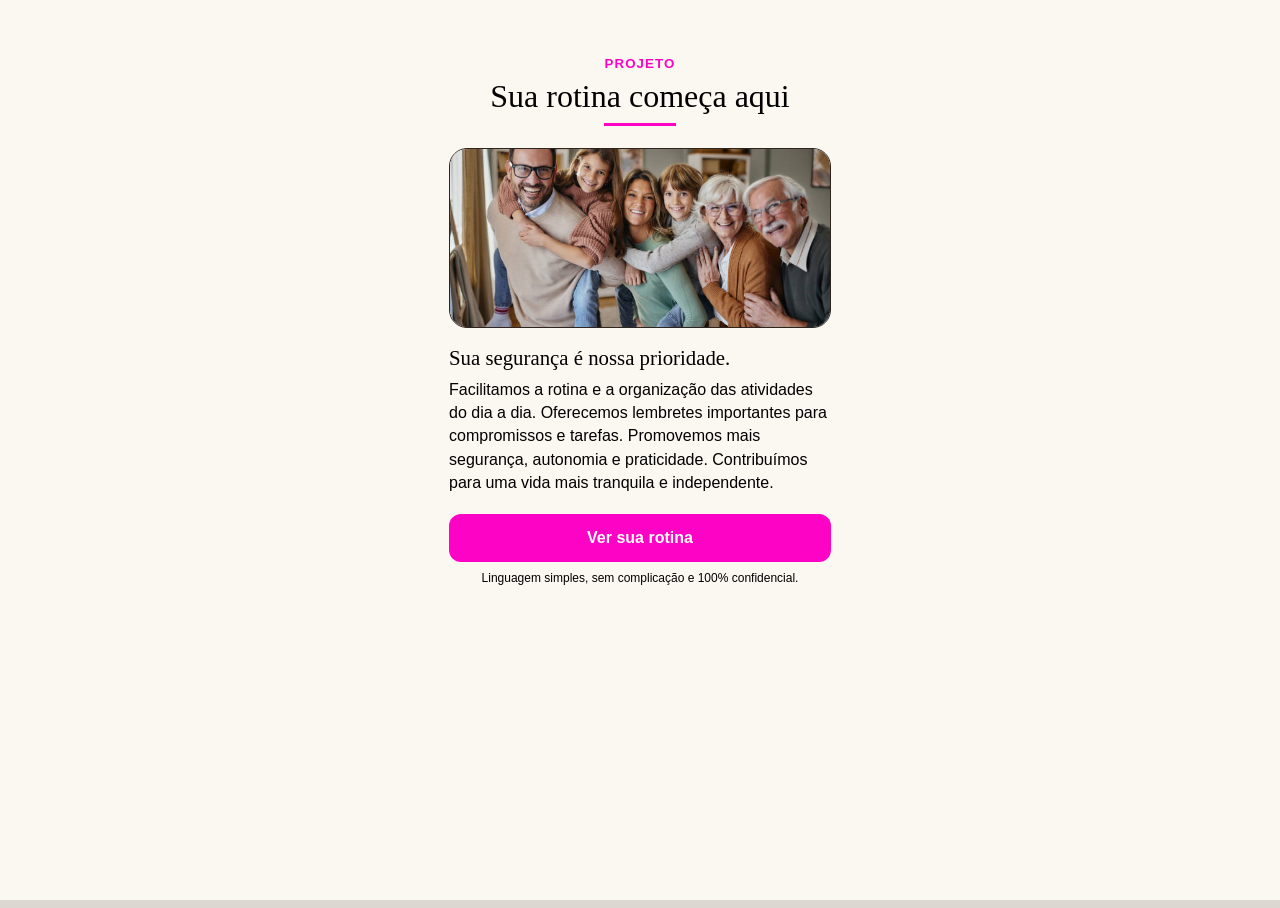
<file: sua rotina-html/index.html>
<!DOCTYPE html>
<html lang="pt-BR">
<head>
  <meta charset="UTF-8">
  <meta name="viewport" content="width=device-width, initial-scale=1.0">
  <title>Sua rotina começa aqui- Início</title>
  <link rel="stylesheet" href="css/style.css">
</head>
<body>

  <section class="splash" id="splash-apresentacao" aria-label="Apresentação do aplicativo">
    <div class="splash-caixa">
      <header class="splash-marca">
        <small>PROJETO</small>
        <h1>Sua rotina começa aqui</h1>
      </header>

      <img
        class="splash-imagem"
        src="img/familia2.jpg"
        alt="Imagem de uma família sorrindo, representando segurança e bem-estar."s
        id="imagem-capa"
      >

      <h2 class="splash-titulo">Sua segurança é nossa prioridade.</h2>

      <p class="splash-descricao">
        Facilitamos a rotina e a organização das atividades do dia a dia.
Oferecemos lembretes importantes para compromissos e tarefas.
Promovemos mais segurança, autonomia e praticidade.
Contribuímos para uma vida mais tranquila e independente.
        
      
      </p>

      <button class="botao-primario" id="botao-comecar-protecao" type="button">
         Ver sua rotina
      </button>

      <p class="splash-rodape">
        Linguagem simples, sem complicação e 100% confidencial.
      </p>
    </div>
  </section>

  <main class="app-shell" id="pagina-inicio">
    <div class="app-conteudo">

      <header class="boas-vindas" id="cabecalho-inicio">
        <div>
          <p class="texto-suave">Olá, Maria!</p>
          <h1>Segunda feira , 26 de janeiro</h1>
        </div>
        <span class="icone-circular" aria-hidden="true">😉</span>
      </header>

      <hr class="divisor">

      <section aria-labelledby="titulo-acoes">
        <h2 id="titulo-acoes">ROTINA</h2>

        <div class="acoes-home">
          <a class="acao-home" id="atalho-analisar" href="remedios.html">
            <article class="cartao">
              <span class="icone-circular">💊</span>
              <div>
                <h3>REMEDIOS</h3>
                <p>Ver horarios.</p>
              </div>
            </article>
          </a>

          <a class="acao-home" id="atalho-verificar" href="consultas.html">
            <article class="cartao">
              <span class="icone-circular">📅</span>
              <div>
                <h3>CONSULTAS</h3>
                <p>Meus médicos.</p>
              </div>
            </article>
          </a>
        </div>
      </section>

          <div class="acoes-home">
          <a class="acao-home" id="atalho-analisar" href="ajuda.html">
            <article class="cartao">
              <span class="icone-circular">☎️</span>
              <div>
                <h3>CONTATOS</h3>
                <p>Falar com familiares e amigos.</p>
              </div>
            </article>
          </a>

       
          </article>
        </div>
      </section>
    </div>

    
<nav class="navegacao-inferior" aria-label="Navegação principal">
  <a class="link-navegacao ativo" href="index.html" id="nav-inicio">
    <span class="icone-nav">⌂</span>
    <span>Início</span>
  </a>
  <a class="link-navegacao " href="remedios.html" id="nav-analise">
    <span class="icone-nav">⌕</span>
    <span>Remédios</span>
  </a>
  <a class="link-navegacao " href="consultas.html" id="nav-verificar">
    <span class="icone-nav">♢</span>
    <span>Consultas</span>
  </a>
  <a class="link-navegacao " href="ajuda.html" id="nav-ajuda">
    <span class="icone-nav">ⓘ</span>
    <span>Contatos</span>
  </a>
</nav>

  </main>

  <script src="js/script.js"></script>
</body>
</html>
</file>
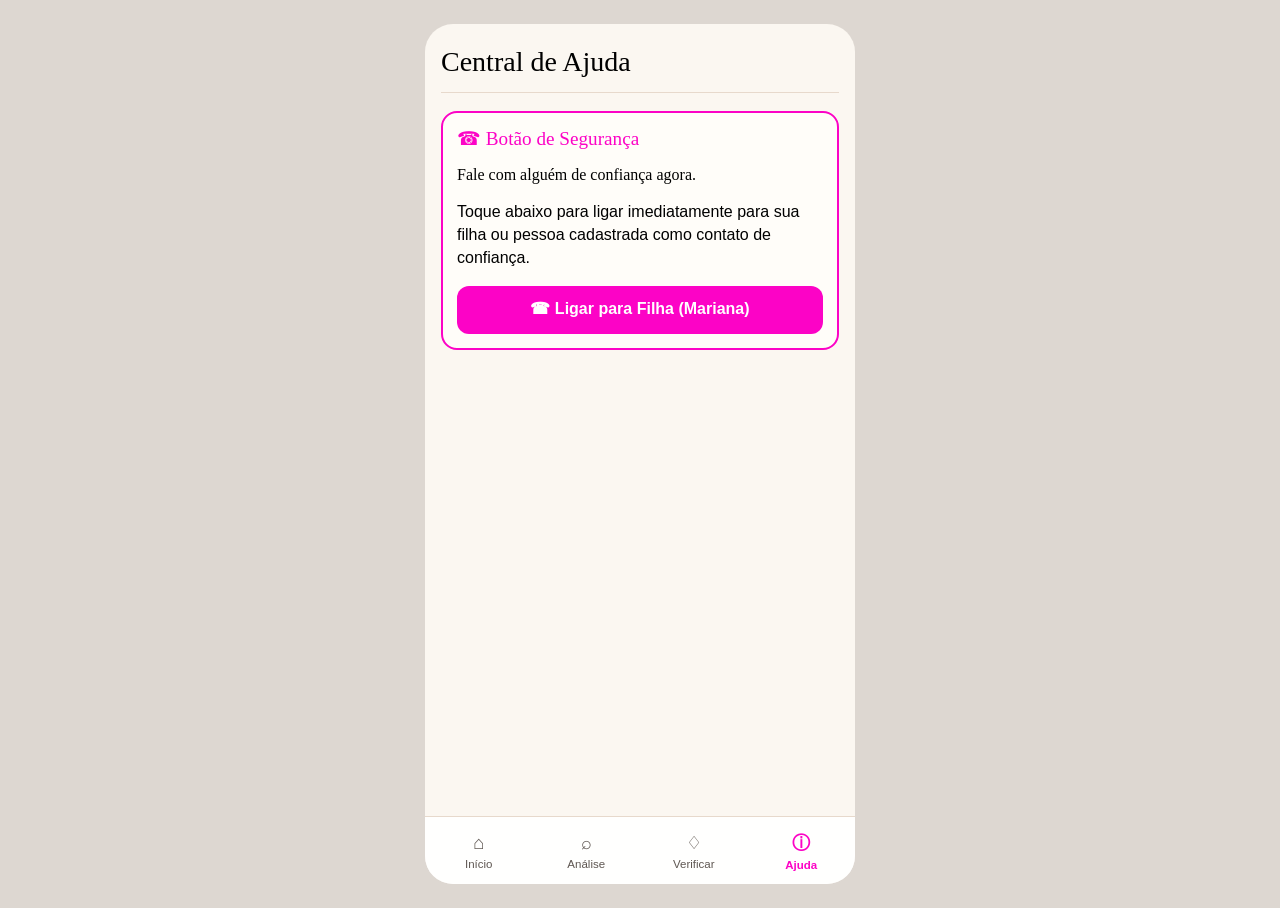
<file: sua rotina-html/ajuda.html>
<!DOCTYPE html>
<html lang="pt-BR">
<head>
  <meta charset="UTF-8">
  <meta name="viewport" content="width=device-width, initial-scale=1.0">
  <title>Coração Seguro - Ajuda</title>
  <link rel="stylesheet" href="css/style.css">
</head>
<body>
  <main class="app-shell" id="pagina-ajuda">
    <div class="app-conteudo">

      <header>
        <h1>Central de Ajuda</h1>
        <hr class="divisor">
      </header>

      <section class="bloco-emergencia" id="bloco-botao-seguranca">
        <h2>☎ Botão de Segurança</h2>
        <h3>Fale com alguém de confiança agora.</h3>
        <p class="texto-suave">
          Toque abaixo para ligar imediatamente para sua filha ou pessoa cadastrada como contato de confiança.
        </p>

        <a
          class="botao-perigo"
          id="botao-ligar-filha"
          href="ligar.html"
          style="display:block;text-align:center;text-decoration:none;"
        >
          ☎ Ligar para Filha (Mariana)
        </a>
      </section>

        </div>
      </section>
    </div>

    
<nav class="navegacao-inferior" aria-label="Navegação principal">
  <a class="link-navegacao " href="index.html" id="nav-inicio">
    <span class="icone-nav">⌂</span>
    <span>Início</span>
  </a>
  <a class="link-navegacao " href="analise.html" id="nav-analise">
    <span class="icone-nav">⌕</span>
    <span>Análise</span>
  </a>
  <a class="link-navegacao " href="verificar.html" id="nav-verificar">
    <span class="icone-nav">♢</span>
    <span>Verificar</span>
  </a>
  <a class="link-navegacao ativo" href="ajuda.html" id="nav-ajuda">
    <span class="icone-nav">ⓘ</span>
    <span>Ajuda</span>
  </a>
</nav>

  </main>

  <script src="js/script.js"></script>
</body>
</html>
</file>
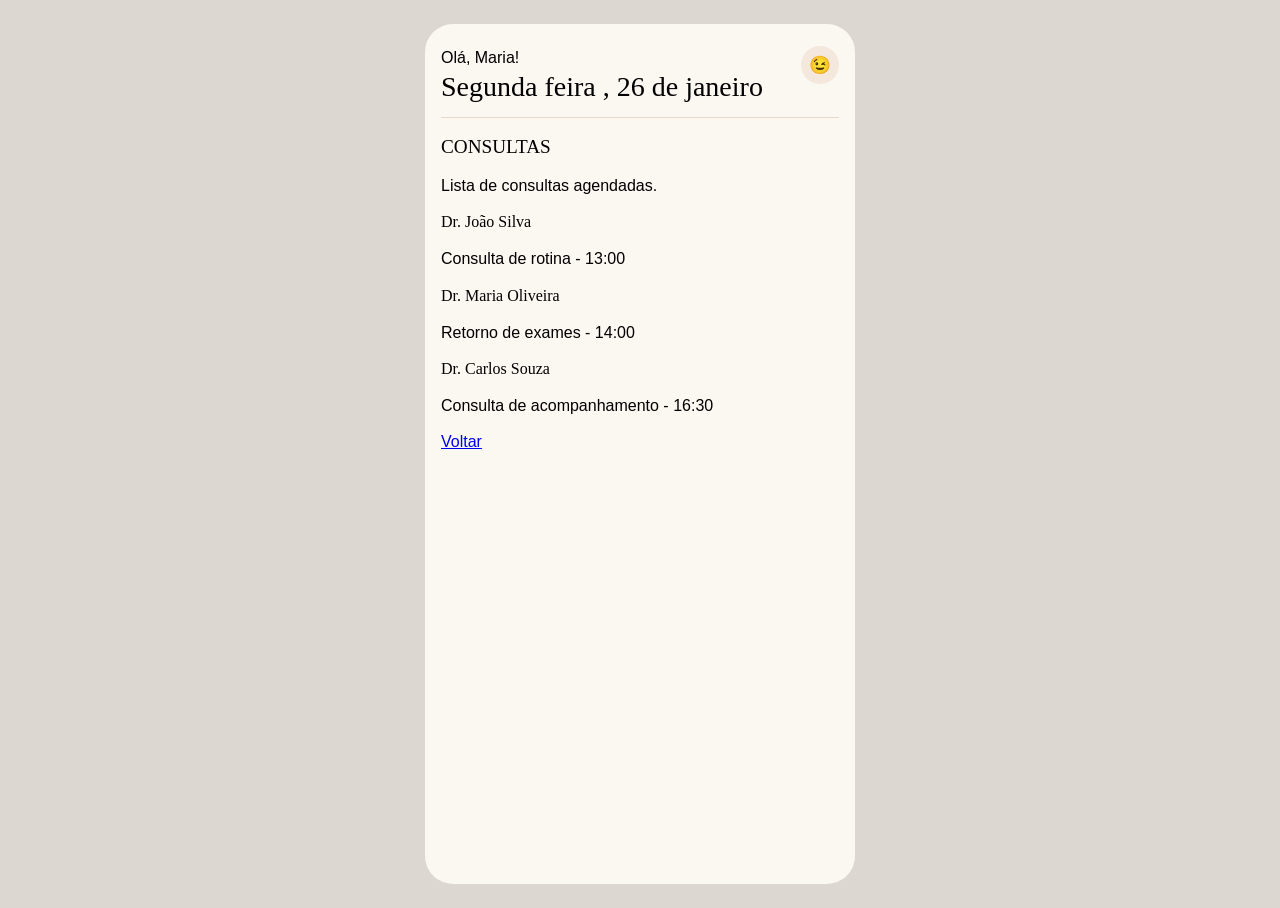
<file: sua rotina-html/consultas.html>
<!DOCTYPE html>
<html lang="PT-BR">
<head>
    <meta charset="UTF-8">
    <meta name="viewport" content="width=device-width, initial-scale=1.0">
    <title>Document</title>
    <link rel="stylesheet" href="css/style.css">
</head>
<body>
    <div class="app-shell" id="pagina-consultas">
        <div class="app-conteudo">

            <header class="boas-vindas" id="cabecalho-consultas">
                <div>
                    <p class="texto-suave">Olá, Maria!</p>
                    <h1>Segunda feira , 26 de janeiro</h1>
                </div>
                <span class="icone-circular" aria-hidden="true">😉</span>
            </header>

            <hr class="divisor">

            <section aria-labelledby="titulo-acoes">
                <h2 id="titulo-acoes">CONSULTAS</h2>
                <p>Lista de consultas agendadas.</p>
            </section>
            <h3>Dr. João Silva</h3>
            <p>Consulta de rotina - 13:00</p>    
            <h3>Dr. Maria Oliveira</h3>
            <p>Retorno de exames - 14:00</p>
            <h3>Dr. Carlos Souza</h3>
            <p>Consulta de acompanhamento - 16:30</p>
            <a href="index.html">Voltar</a>
        </div>
    </div>
</body>
</html>
</file>
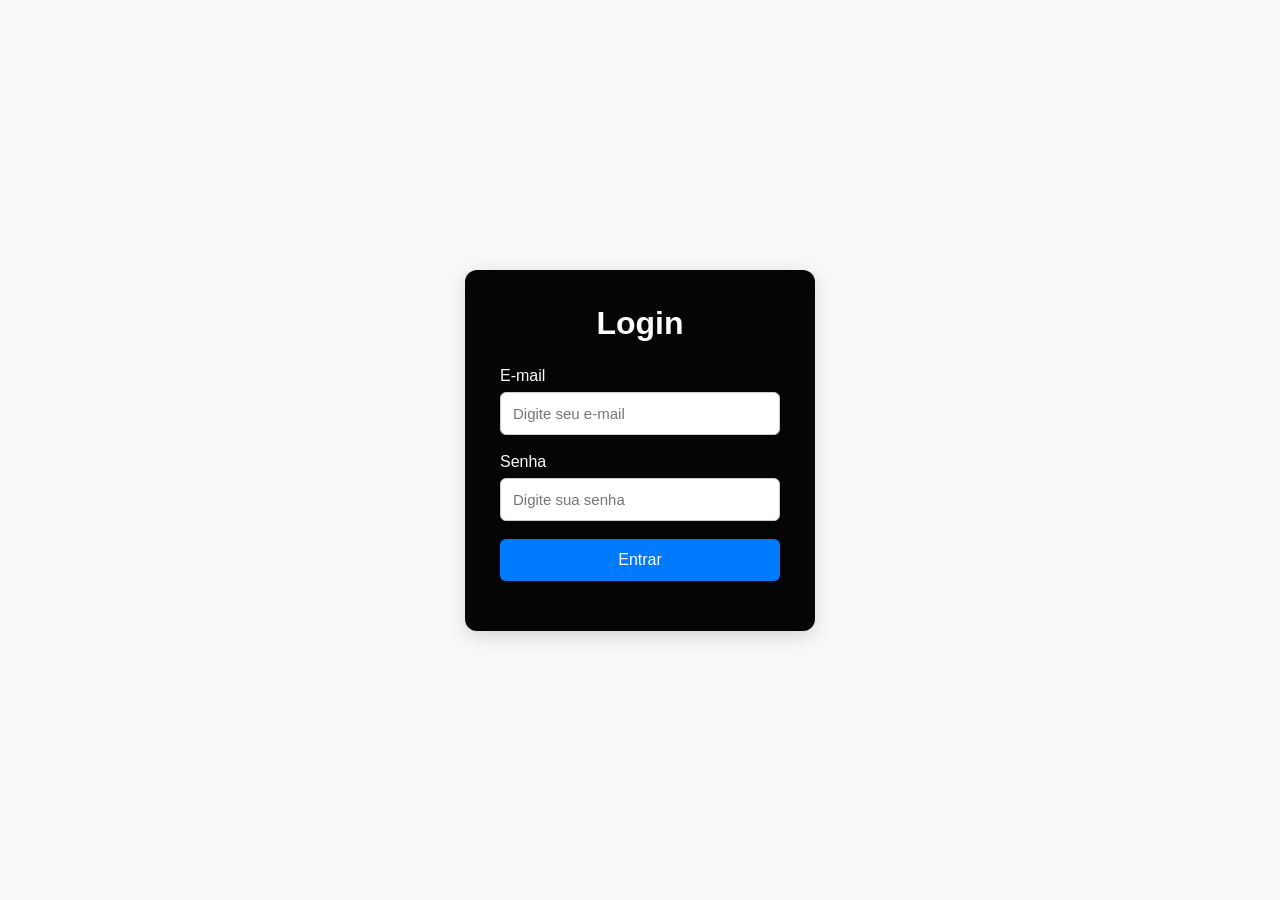
<file: sua rotina-html/login.html>
<!DOCTYPE html>
<html lang="pt-br">

<head>
    <meta charset="UTF-8">
    <meta name="viewport" content="width=device-width, initial-scale=1.0">
    <title>Login</title>
    <link rel="stylesheet" href="style.css">
</head>

<body class="login-body">

    <div class="login-container">
        <h1>Login</h1>

        <form id="loginForm">
            <div class="input-group">
                <label for="email">E-mail</label>
                <input
                    type="email"
                    id="email"
                    placeholder="Digite seu e-mail"
                    required
                >
            </div>

            <div class="input-group">
                <label for="senha">Senha</label>
                <input
                    type="password"
                    id="senha"
                    placeholder="Digite sua senha"
                    required
                >
            </div>

            <button type="submit">Entrar</button>

            <p id="mensagem"></p>
        </form>
    </div>

    <script src="script.js"></script>

</body>
</html>
</file>
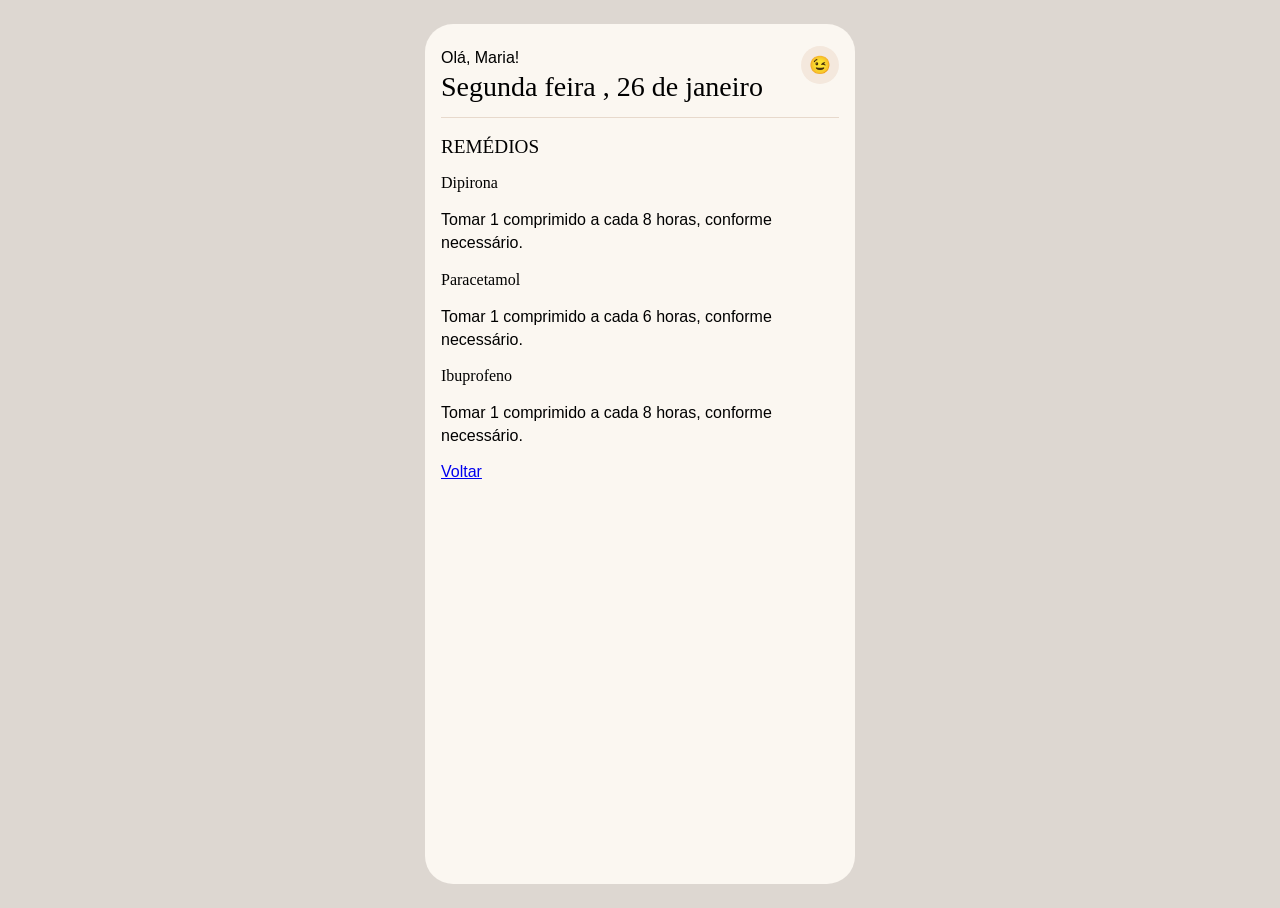
<file: sua rotina-html/remedios.html>
<!DOCTYPE html>
<html lang="PT-BR">
<head>
    <meta charset="UTF-8">
    <meta name="viewport" content="width=device-width, initial-scale=1.0">
    <title>Document</title>
    <link rel="stylesheet" href="css/style.css">
</head>
<body>

<div class="app-shell" id="pagina-remedios">
    <div class="app-conteudo">

        <header class="boas-vindas" id="cabecalho-remedios">
            <div>
                <p class="texto-suave">Olá, Maria!</p>
                <h1>Segunda feira , 26 de janeiro</h1>
            </div>
            <span class="icone-circular" aria-hidden="true">😉</span>
        </header>

        <hr class="divisor">

        <section aria-labelledby="titulo-acoes">
            <h2 id="titulo-acoes">REMÉDIOS</h2>
             <h3>Dipirona</h3>
             <p>Tomar 1 comprimido a cada 8 horas, conforme necessário.</p>
        </section>
        <h3>Paracetamol</h3>
        <p>Tomar 1 comprimido a cada 6 horas, conforme necessário.</p>
        <h3>Ibuprofeno</h3>
        <p>Tomar 1 comprimido a cada 8 horas, conforme necessário.</p>
        <a href="index.html">Voltar</a>
</div>

</body>
</html>
</file>
<file: sua rotina-html/css/style.css>
:root {
  --cor-fundo: #fbf7f1;
  --cor-cartao: #fffdf9;
  --cor-primaria: #fc03c6;
  --cor-primaria-escura: #fd00d3;
  --cor-texto: #000000;
  --cor-texto-suave: #000000;
  --cor-borda: #e7d9cc;
  --cor-destaque: #f09308;
  --cor-sucesso-fundo: #e9f5f2;
  --cor-alerta-fundo: #fff7ed;
  --cor-sombra: rgba(71, 47, 32, 0.10);
  --raio: 16px;
}

* {
  box-sizing: border-box;
}

html {
  font-size: 16px;
}

body {
  margin: 0;
  min-height: 100vh;
  font-family: Arial, Helvetica, sans-serif;
  color: var(--cor-texto);
  background: #ddd7d1;
}

button,
textarea,
input {
  font: inherit;
}

button,
a {
  -webkit-tap-highlight-color: transparent;
}

.app-shell {
  width: min(100%, 430px);
  min-height: 100vh;
  margin: 0 auto;
  background: var(--cor-fundo);
  position: relative;
  padding-bottom: 84px;
  overflow-x: hidden;
}

.app-conteudo {
  padding: 22px 16px 26px;
}

.titulo-serif,
h1,
h2,
h3 {
  font-family: Georgia, "Times New Roman", serif;
  font-weight: 400;
}

h1 {
  font-size: 1.75rem;
  margin: 0;
}

h2 {
  font-size: 1.2rem;
}

h3 {
  font-size: 1rem;
}

p {
  line-height: 1.45;
}

.texto-suave {
  color: var(--cor-texto-suave);
}

.divisor {
  border: 0;
  border-top: 1px solid var(--cor-borda);
  margin: 14px 0 18px;
}

.topo-pagina {
  display: flex;
  align-items: center;
  gap: 10px;
}

.botao-voltar {
  width: 36px;
  height: 36px;
  border: 0;
  border-radius: 50%;
  background: #f1eae2;
  color: var(--cor-texto);
  cursor: pointer;
}

.botao-primario,
.botao-secundario,
.botao-perigo {
  width: 100%;
  min-height: 48px;
  border-radius: 12px;
  border: 1px solid transparent;
  padding: 12px 16px;
  cursor: pointer;
  font-weight: 700;
  transition: transform .15s ease, background .15s ease;
}

.botao-primario {
  background: var(--cor-primaria);
  color: white;
}

.botao-primario:hover {
  background: var(--cor-primaria-escura);
}

.botao-secundario {
  background: white;
  color: var(--cor-texto);
  border-color: var(--cor-texto);
}

.botao-perigo {
  background: var(--cor-primaria);
  color: white;
}

.botao-primario:active,
.botao-secundario:active,
.botao-perigo:active {
  transform: scale(.99);
}

.cartao {
  background: var(--cor-cartao);
  border: 1px solid var(--cor-borda);
  border-radius: var(--raio);
  box-shadow: 0 3px 12px var(--cor-sombra);
  padding: 14px;
}

.icone-circular {
  width: 38px;
  height: 38px;
  flex: 0 0 38px;
  border-radius: 50%;
  display: grid;
  place-items: center;
  background: #f4e8dd;
  color: var(--cor-primaria);
  font-size: 1.1rem;
}

.linha-cartao {
  display: flex;
  align-items: flex-start;
  gap: 12px;
}

.navegacao-inferior {
  position: absolute;
  bottom: 0;
  left: 0;
  right: 0;
  min-height: 68px;
  background: rgba(255,255,255,.96);
  border-top: 1px solid var(--cor-borda);
  display: grid;
  grid-template-columns: repeat(4, 1fr);
  z-index: 10;
}

.link-navegacao {
  text-decoration: none;
  color: #5f5752;
  display: grid;
  place-items: center;
  align-content: center;
  gap: 4px;
  font-size: .72rem;
  padding: 8px 2px;
}

.link-navegacao.ativo {
  color: var(--cor-primaria);
  font-weight: 700;
}

.icone-nav {
  font-size: 1.15rem;
}

.splash {
  position: fixed;
  inset: 0;
  background: var(--cor-fundo);
  z-index: 100;
  display: grid;
  place-items: center;
  padding: 16px;
}

.splash.oculto {
  display: none;
}

.splash-caixa {
  width: min(100%, 430px);
  min-height: 100vh;
  background: var(--cor-fundo);
  padding: 34px 24px;
  display: flex;
  flex-direction: column;
  justify-content: flex-start;
}

.splash-marca {
  text-align: center;
  margin-bottom: 22px;
}

.splash-marca small {
  color: var(--cor-primaria);
  font-weight: 700;
  letter-spacing: .08em;
}

.splash-marca h1 {
  font-size: 2rem;
  margin-top: 6px;
}

.splash-marca h1::after {
  content: "";
  display: block;
  width: 72px;
  height: 3px;
  margin: 8px auto 0;
  background: var(--cor-primaria);
}

.splash-imagem {
  width: 100%;
  height: 180px;
  object-fit: cover;
  border-radius: 18px;
  border: 1px solid #2f251f;
}

.splash-titulo {
  font-size: 1.3rem;
  margin: 18px 0 8px;
}

.splash-descricao {
  color: var(--cor-texto-suave);
  margin: 0 0 20px;
}

.splash-rodape {
  text-align: center;
  font-size: .75rem;
  color: var(--cor-texto-suave);
  margin-top: 8px;
}

.boas-vindas {
  display: flex;
  justify-content: space-between;
  gap: 12px;
  align-items: flex-start;
}

.boas-vindas p {
  margin: 0 0 2px;
}

.acoes-home {
  display: grid;
  gap: 12px;
  margin: 16px 0 28px;
}

.acao-home {
  text-decoration: none;
  color: inherit;
}

.acao-home .cartao {
  display: flex;
  align-items: flex-start;
  gap: 12px;
}

.acao-home h3,
.historia-card h3 {
  margin: 2px 0 6px;
}

.acao-home p,
.historia-card p {
  margin: 0;
  font-size: .85rem;
  color: var(--cor-texto-suave);
}

.historias {
  display: grid;
  gap: 8px;
}

.historia-card {
  background: #f3ebe0;
  border-radius: 12px;
  padding: 12px;
}

.campo-mensagem {
  width: 100%;
  min-height: 130px;
  resize: vertical;
  border: 0;
  outline: none;
  background: #f3eadf;
  border-radius: 10px;
  padding: 12px;
  color: var(--cor-texto);
}

.area-campo {
  padding: 10px;
  margin: 16px 0;
}

.area-campo label {
  display: block;
  font-weight: 700;
  margin-bottom: 8px;
}

.aviso-privacidade {
  background: var(--cor-sucesso-fundo);
  border-radius: 10px;
  padding: 12px;
  font-size: .83rem;
  color: #35665c;
  margin: 12px 0 18px;
}

.resultado-box {
  border: 2px solid var(--cor-destaque);
  border-radius: 16px;
  padding: 15px;
  background: #fffdf9;
}

.resultado-status {
  color: var(--cor-destaque);
  text-transform: uppercase;
  font-size: .75rem;
  font-weight: 700;
  letter-spacing: .03em;
}

.lista-sinais {
  display: grid;
  gap: 10px;
  margin: 12px 0 20px;
}

.sinal {
  display: flex;
  gap: 10px;
  align-items: flex-start;
  background: #f5eee6;
  border-radius: 10px;
  padding: 12px;
}

.sinal strong {
  display: block;
  margin-bottom: 3px;
}

.recomendacoes {
  background: var(--cor-sucesso-fundo);
  border-radius: 12px;
  padding: 14px;
  margin-bottom: 14px;
}

.recomendacoes ul {
  margin: 8px 0 0;
  padding-left: 18px;
}

.opcoes-perfil {
  display: grid;
  gap: 10px;
  margin: 14px 0 18px;
}

.opcao-perfil {
  display: flex;
  align-items: center;
  gap: 10px;
  cursor: pointer;
}

.opcao-perfil input {
  width: 20px;
  height: 20px;
  accent-color: var(--cor-primaria);
}

.opcao-perfil span {
  flex: 1;
}

.resultado-perfil {
  margin-top: 14px;
  background: var(--cor-alerta-fundo);
  border: 1px solid #f3c983;
  border-radius: 12px;
  padding: 12px;
  display: none;
}

.resultado-perfil.visivel {
  display: block;
}

.bloco-emergencia {
  border: 2px solid var(--cor-primaria);
  border-radius: 16px;
  padding: 14px;
  background: #fffdf9;
}

.bloco-emergencia h2 {
  color: var(--cor-primaria);
  margin-top: 0;
}

.lista-ajuda {
  margin-top: 14px;
  display: grid;
  gap: 12px;
}

.link-artigo {
  display: flex;
  justify-content: space-between;
  gap: 12px;
  text-decoration: none;
  color: inherit;
  background: #f3ebe0;
  padding: 12px;
  border-radius: 10px;
}

.mensagem-feedback {
  margin-top: 12px;
  font-size: .9rem;
  min-height: 20px;
}

@media (min-width: 700px) {
  body {
    padding: 24px 0;
  }

  .app-shell,
  .splash-caixa {
    min-height: 860px;
    border-radius: 28px;
    overflow: hidden;
  }

  .navegacao-inferior {
    position: absolute;
  }
}
</file>
<file: sua rotina-html/style.css>
* {
    margin: 0;
    padding: 0;
    box-sizing: border-box;
}

body {
    font-family: Arial, sans-serif;
    background: #faf9f9;

    min-height: 100vh;

    display: flex;
    justify-content: center;
    align-items: center;
}

.login-container {
    background: rgb(5, 5, 5);
    width: 350px;
    padding: 35px;

    border-radius: 12px;

    box-shadow: 0 5px 20px rgba(0, 0, 0, 0.15);
}

h1 {
    text-align: center;
    margin-bottom: 25px;
    color: #fdfdfd;
}

.input-group {
    margin-bottom: 18px;
}

label {
    display: block;
    margin-bottom: 7px;
    color: #fcfcfc;
}

input {
    width: 100%;
    padding: 12px;

    border: 1px solid #ccc;
    border-radius: 6px;

    font-size: 15px;
}

input:focus {
    outline: none;
    border-color: #007bff;
}

button {
    width: 100%;
    padding: 12px;

    border: none;
    border-radius: 6px;

    background: #007bff;
    color: white;

    font-size: 16px;
    cursor: pointer;
}

button:hover {
    background: #0056b3;
}

#mensagem {
    text-align: center;
    margin-top: 15px;
}
.input-group{
    background-image: ('img/familia.jpg');
}
</file>
